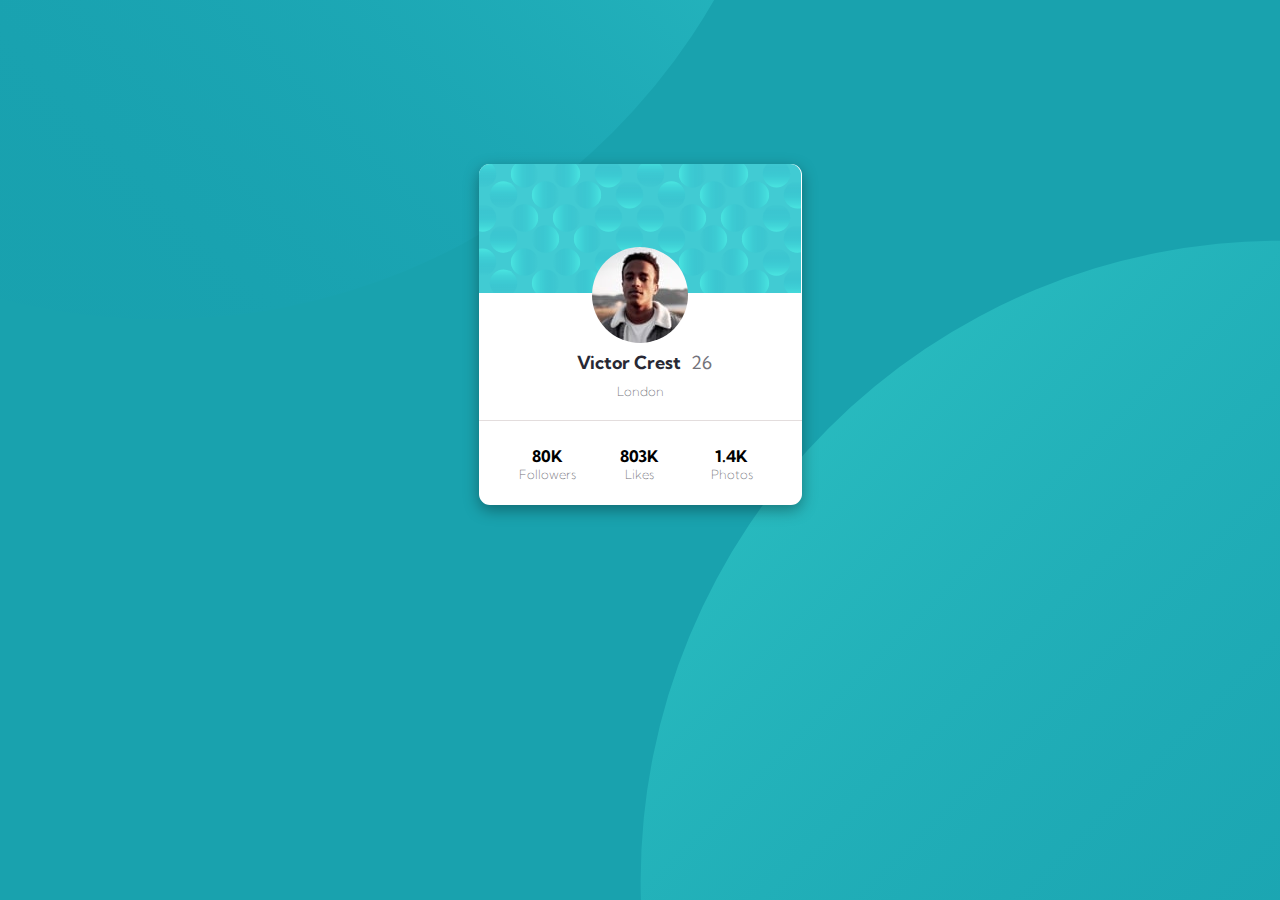
<file: index.html>
<!DOCTYPE html>
<html lang="pt-br">
<head>
<meta charset="UTF-8">
<meta http-equiv="X-UA-Compatible" content="IE=edge">
<meta name="viewport" content="width=device-width, initial-scale=1.0">
<link rel="stylesheet" href="./css/profile.css">
<title>Perfil</title>
</head>
<body>
    <main>
        <section class="container">
            <div class="photocapa">
                <img class="photocapa" src="./images/bg-pattern-card.svg" alt="">
            </div>
            <div class="photoperfil">
                <img class="photoperfil" src="./images/image-victor.jpg" alt="">
            </div>

            <div class="boxName">
                <h3 class="name">Victor Crest</h3>
                <span class="idade">26</span>
            </div>

            <div class="localizacao">
                <p class="city">London</p>
            </div>
            
            <div class="info">
                <div class="seguidores">
                    <h4 class="numero">80K</h4>
                    <p>Followers</p>
                </div>
                <div class="likes">
                    <h4 class="numero">803K</h4>
                    <p>Likes</p>
                </div>
                <div class="foto">
                    <h4 class="numero">1.4K</h4>
                    <p>Photos</p>
                </div>
            </div>
        </section>
    </main>

</body>
</html>
</file>
<file: css/profile.css>
@import url('https://fonts.googleapis.com/css2?family=Kumbh+Sans&display=swap');

*{
    margin: 0px;
    padding: 0px;
    box-sizing: border-box;
    font-family: 'Kumbh Sans', sans-serif;
}

body{
    background: url(../images/bg-pattern-top.svg) -30em -60em, 
    url(../images/bg-pattern-bottom.svg) 40em 15em;
    background-repeat: no-repeat;
    background-size: cover;
    background-color:hsl(185, 75%, 39%);
}

main{
    width: 100%;
    min-width: 100px;
    display: flex;
    justify-content: center; 
}

.container{
    max-width: 323px;
    max-height: 500px;
    display: flex;
    flex-direction:column;
    align-items: center;
    background-color: #ffffff;
    border-radius: 11px;
    margin-top: 164px;
    box-shadow: rgba(0, 0, 0, 0.35) 0px 5px 15px;
}

.photocapa{
    max-width: 323px;
    border-top-left-radius: 11px;
    border-top-right-radius: 11px;
    
}

.photoperfil{
    border-radius: 50px;
    margin-top: -25px;
}

.boxName{
    width: 55%;
    height: 30px;
    display: flex;
    /*border: 1px solid #000;*/
}

.boxName, .name{
    display: flex;
    align-items: center;
    justify-content: center;
    font-size: 18px;
    color: #282834;
}

.boxName, .idade{
    padding-left: 10px;
    color: #73737b;
}

.localizacao{
    width: 20%;
    height: 20px;
    /*border: 1px solid #000;*/
    display: flex;
    align-items: center;
    justify-content: center;
    margin-top: 4px;
}

.localizacao, .city, p{
    font-weight:200;
    font-size: .8rem;
    color: #73737b;
}

.numero, p{
    text-align: center;   
}

.info{
    width: 100%;
    border-top: 1px solid hsl(0, 10%, 88%);
    padding: 25px 40px 23px 39px;
    margin-top: 19px;
    display: flex;
    justify-content: center;
    justify-content: space-between;
}

.seguidores, .likes, .foto{
    width: 60px;
}

@media (max-width:1023px){
    body{
        background: url(../images/bg-pattern-top.svg) -20em -16em, 
        url(../images/bg-pattern-bottom.svg) 12em 22em;
        background-repeat: no-repeat;
        background-size: cover;
        background-color:hsl(185, 75%, 39%);
    } 
}
</file>
